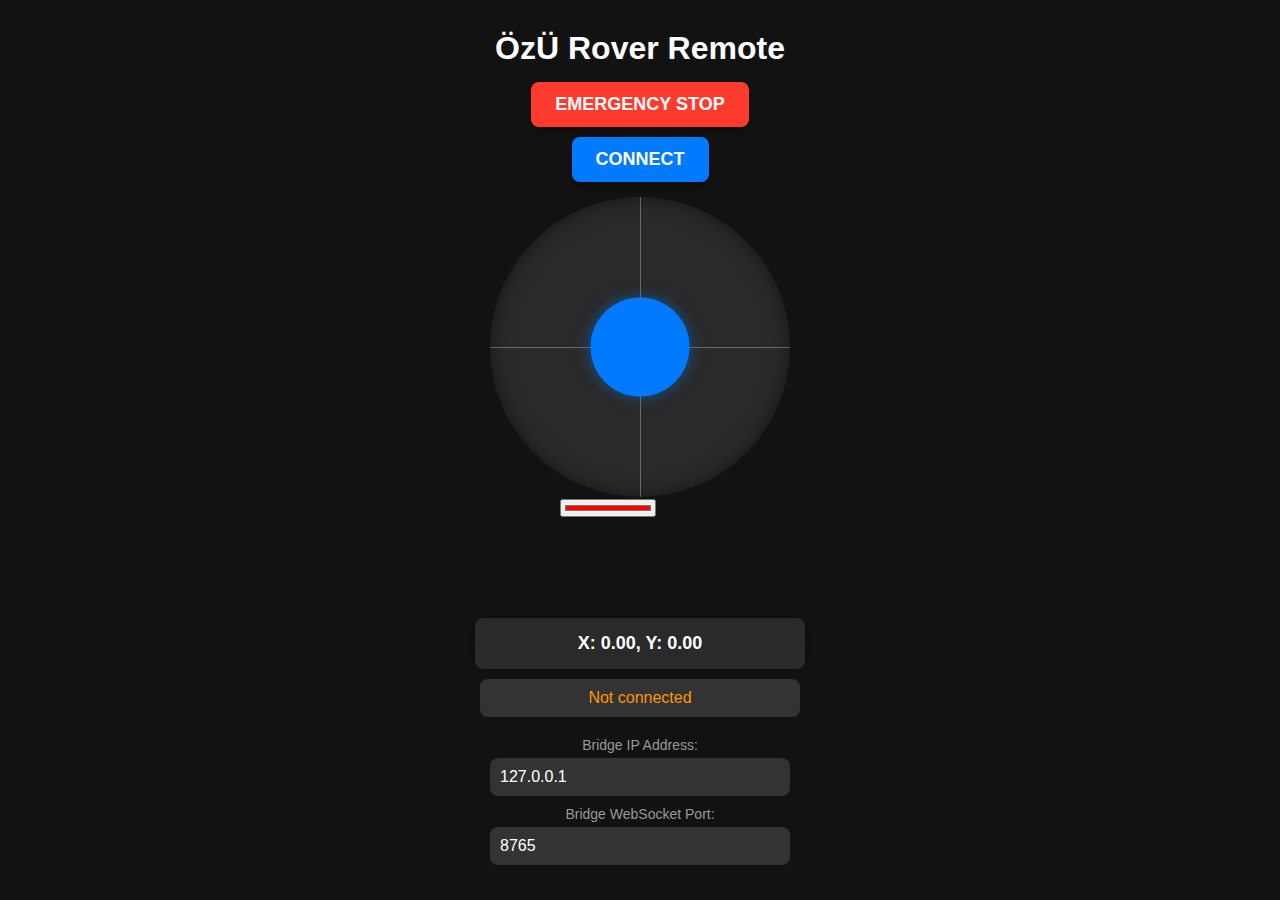
<file: index.html>
<!DOCTYPE html>
<html lang="en">
<head>
    <meta charset="UTF-8">
    <meta name="viewport" content="width=device-width, initial-scale=1.0">
    <title>ÖzÜ Rover Remote</title>
    <style>
        body {
            font-family: Arial, sans-serif;
            display: flex;
            flex-direction: column;
            align-items: center;
            justify-content: space-between;
            height: 100vh;
            margin: 0;
            padding: 20px 0;
            background-color: #121212;
            color: #e0e0e0;
            overflow: hidden;
            box-sizing: border-box;
        }
        .header {
            width: 100%;
            text-align: center;
            margin-top: 0;
            padding-top: 10px;
        }
        h1 {
            color: #ffffff;
            margin: 0 0 15px 0;
        }
        .control-panel {
            display: flex;
            flex-direction: column;
            align-items: center;
            gap: 10px;
            margin-bottom: 15px;
        }
        #emergency-btn {
            background-color: #ff3b30;
            color: white;
            border: none;
            border-radius: 8px;
            padding: 12px 24px;
            font-size: 18px;
            font-weight: bold;
            cursor: pointer;
            box-shadow: 0 4px 6px rgba(0, 0, 0, 0.3);
            transition: all 0.3s ease;
        }
        #emergency-btn:hover {
            background-color: #d9302a;
            transform: scale(1.05);
        }
        #emergency-btn.active {
            background-color: #4cd964;
        }
        #connect-btn {
            background-color: #007aff;
            color: white;
            border: none;
            border-radius: 8px;
            padding: 12px 24px;
            font-size: 18px;
            font-weight: bold;
            cursor: pointer;
            box-shadow: 0 4px 6px rgba(0, 0, 0, 0.3);
            transition: all 0.3s ease;
        }
        #connect-btn:hover {
            background-color: #0066d6;
            transform: scale(1.05);
        }
        #connect-btn.connected {
            background-color: #4cd964;
        }
        #joystick-container 
        {
            position: relative;
            width: 80vw;
            height: 80vw;
            max-width: 300px;
            max-height: 300px;
            background-color: #2a2a2a;
            border-radius: 50%;
            box-shadow: inset 0 0 20px rgba(0, 0, 0, 0.5);
            touch-action: none;
            margin: auto;
            transition: opacity 0.3s ease;
            overflow: hidden;
        }

        #html5colorpicker 
        {
            width: 10em;
            height: 10em;
        }

        #colorpicker-container 
        {
            width: 10em;
            height: 10em;
        }

        #joystick-container.disabled {
            opacity: 0.5;
            pointer-events: none;
            background-color: rgba(255, 59, 48, 0.2);
            box-shadow: inset 0 0 30px rgba(255, 59, 48, 0.3);
        }
        /* Main axes */
        .horizontal-axis {
            position: absolute;
            width: 100%;
            height: 1px;
            background-color: rgba(255, 255, 255, 0.3);
            left: 0;
            top: 50%;
            z-index: 1;
        }
        .vertical-axis {
            position: absolute;
            height: 100%;
            width: 1px;
            background-color: rgba(255, 255, 255, 0.3);
            top: 0;
            left: 50%;
            z-index: 1;
        }
        #joystick-knob {
            position: absolute;
            width: 33%;
            height: 33%;
            background-color: #007aff;
            border-radius: 50%;
            top: 50%;
            left: 50%;
            transform: translate(-50%, -50%);
            cursor: grab;
            box-shadow: 0 0 15px rgba(0, 122, 255, 0.5);
            transition: background-color 0.3s ease, box-shadow 0.3s ease;
            display: flex;
            align-items: center;
            justify-content: center;
            font-weight: bold;
            font-size: 0;
            color: transparent;
            z-index: 10;
        }
        #joystick-knob.emergency {
            background-color: #ff3b30;
            box-shadow: 0 0 20px rgba(255, 59, 48, 0.7);
            font-size: 18px;
            color: white;
        }
        #joystick-knob:active {
            cursor: grabbing;
            background-color: #0066d6;
        }
        #joystick-knob.emergency:active {
            background-color: #ff3b30;
        }
        #output {
            margin-bottom: 10px;
            padding: 15px;
            background-color: #2a2a2a;
            border-radius: 8px;
            box-shadow: 0 0 10px rgba(0, 0, 0, 0.3);
            width: 80vw;
            max-width: 300px;
            text-align: center;
            font-size: 18px;
            font-weight: bold;
            color: #ffffff;
        }
        #connection-status {
            margin-bottom: 20px;
            padding: 10px;
            border-radius: 8px;
            width: 80vw;
            max-width: 300px;
            text-align: center;
            font-size: 16px;
            background-color: #333;
            color: #ff9500;
        }
        #connection-status.connected {
            background-color: rgba(76, 217, 100, 0.2);
            color: #4cd964;
        }
        .footer {
            width: 100%;
            text-align: center;
            margin-bottom: 0;
            display: flex;
            flex-direction: column;
            align-items: center;
        }
        .settings {
            display: flex;
            flex-direction: column;
            gap: 10px;
            margin-bottom: 15px;
            width: 80vw;
            max-width: 300px;
        }
        .settings input {
            padding: 10px;
            border-radius: 8px;
            border: none;
            background-color: #333;
            color: white;
            font-size: 16px;
        }
        .settings label {
            font-size: 14px;
            color: #999;
            margin-bottom: -5px;
        }
    </style>
</head>
<body>
    <div class="header">
        <h1>ÖzÜ Rover Remote</h1>
        <div class="control-panel">
            <button id="emergency-btn">EMERGENCY STOP</button>
            <button id="connect-btn">CONNECT</button>
        </div>
    </div>

    <div id="joystick-container">
        <div class="horizontal-axis"></div>
        <div class="vertical-axis"></div>
        <div id="joystick-knob">STOP</div>
    </div>
    
    <div id="colorpicker-container">
        <input type="color" id="html5colorpicker" onchange="clickColor(0, -1, -1, 5)" value="#ff0000" style="width:60%;height:15%;">
    </div>

    <div class="footer">
        <div id="output">X: 0.00, Y: 0.00</div>
        <div id="connection-status">Not connected</div>
        <div class="settings">
            <label for="ip-address">Bridge IP Address:</label>
            <input type="text" id="ip-address" value="192.168.1.3">
            <label for="port">Bridge WebSocket Port:</label>
            <input type="number" id="port" value="8765">
        </div>
    </div>


    <script>
	document.getElementById('ip-address').value = document.location.host.split(':')[0]
        document.addEventListener('DOMContentLoaded', function() {
            const container = document.getElementById('joystick-container');
            const colorpicker = document.getElementById('html5colorpicker');
            const knob = document.getElementById('joystick-knob');
            const output = document.getElementById('output');
            const emergencyBtn = document.getElementById('emergency-btn');
            const connectBtn = document.getElementById('connect-btn');
            const connectionStatus = document.getElementById('connection-status');
            const ipAddressInput = document.getElementById('ip-address');
            const portInput = document.getElementById('port');

            let isEmergency = false;
            let isDragging = false;
            let currentX = 0;
            let currentY = 0;
            let socket = null;
            let isConnected = false;
            let sendInterval = null;
            let pingInterval = null;
            const DEADZONE_THRESHOLD = 0.1;
            let reconnectAttempts = 0;
            const MAX_RECONNECT_ATTEMPTS = 5;

            // Get container dimensions and center position
            let containerRect = container.getBoundingClientRect();
            let centerX = containerRect.width / 2;
            let centerY = containerRect.height / 2;

            // Maximum distance the joystick can move from center (radius - knob radius)
            let maxDistance = (containerRect.width / 2) - (knob.offsetWidth / 2);

            // Function to apply a deadzone
            function applyDeadzone(value, deadzone) {
                if (Math.abs(value) < deadzone) {
                    return 0.0;
                }
                return value;
            }



            // Connect button functionality
            connectBtn.addEventListener('click', function() {
                if (isConnected) {
                    disconnectFromBridge();
                } else {
                    connectToBridge();
                }
            });

            connectBtn.addEventListener('input', function() {
                
            });

            // Function to connect to the bridge
            function connectToBridge() {
                const ipAddress = ipAddressInput.value;
                const port = portInput.value;
                reconnectAttempts = 0;

                try {
                    // Create WebSocket connection
                    connectionStatus.textContent = `Connecting to bridge at ${ipAddress}:${port}...`;

                    // Use WebSocket protocol (ws:// or wss:// for secure)
                    socket = new WebSocket(`ws://${ipAddress}:${port}`);

                    // Connection opened
                    socket.addEventListener('open', function(event) {
                        isConnected = true;
                        connectionStatus.textContent = `Connected to bridge at ${ipAddress}:${port}`;
                        connectionStatus.classList.add('connected');
                        connectBtn.textContent = 'DISCONNECT';
                        connectBtn.classList.add('connected');

                        // Start sending joystick data
                        startSendingData();
                        
                        // Start ping interval to keep connection alive
                        startPingInterval();
                    });

                    // Listen for messages from the server
                    socket.addEventListener('message', function(event) {
                        try {
                            const response = JSON.parse(event.data);
                            console.log('Message from bridge:', response);
                            
                            // Handle different response types
                            if (response.status === 'connected') {
                                console.log('Connection confirmed by bridge');
                            } else if (response.status === 'sent') {
                                // Data was successfully sent to the rover
                                connectionStatus.textContent = `Sent: Linear=${response.linear.toFixed(2)}, Angular=${response.angular.toFixed(2)}`;
                            } else if (response.status === 'emergency_stop_sent') {
                                connectionStatus.textContent = 'Emergency stop sent to rover';
                            } else if (response.status === 'resume_control_acknowledged') {
                                connectionStatus.textContent = 'Control resumed';
                            } else if (response.status === 'error') {
                                console.error('Error from bridge:', response.message);
                                connectionStatus.textContent = `Error: ${response.message}`;
                            }
                        } catch (error) {
                            console.error('Error parsing bridge response:', error);
                        }
                    });

                    // Connection closed
                    socket.addEventListener('close', function(event) {
                        if (isConnected) {
                            isConnected = false;
                            connectionStatus.textContent = `Connection closed: ${event.reason || 'Unknown reason'}`;
                            connectionStatus.classList.remove('connected');
                            connectBtn.textContent = 'CONNECT';
                            connectBtn.classList.remove('connected');

                            if (sendInterval) {
                                clearInterval(sendInterval);
                                sendInterval = null;
                            }
                            
                            if (pingInterval) {
                                clearInterval(pingInterval);
                                pingInterval = null;
                            }

                            // Try to reconnect if not manually disconnected
                            if (reconnectAttempts < MAX_RECONNECT_ATTEMPTS) {
                                reconnectAttempts++;
                                connectionStatus.textContent = `Connection lost. Reconnecting (${reconnectAttempts}/${MAX_RECONNECT_ATTEMPTS})...`;
                                setTimeout(connectToBridge, 2000); // Try to reconnect after 2 seconds
                            }
                        }
                    });

                    // Connection error
                    socket.addEventListener('error', function(error) {
                        connectionStatus.textContent = `Connection error`;
                        console.error('WebSocket error:', error);
                    });

                } catch (error) {
                    connectionStatus.textContent = `Connection failed: ${error.message}`;
                    console.error('Connection error:', error);
                }
            }

            // Function to disconnect from the bridge
            function disconnectFromBridge() {
                if (sendInterval) {
                    clearInterval(sendInterval);
                    sendInterval = null;
                }
                
                if (pingInterval) {
                    clearInterval(pingInterval);
                    pingInterval = null;
                }

                if (socket) {
                    // Send a clean disconnect message if possible
                    if (socket.readyState === WebSocket.OPEN) {
                        socket.send(JSON.stringify({
                            command: 'disconnect',
                            message: 'User initiated disconnect'
                        }));
                    }

                    // Close the socket
                    socket.close(1000, 'User disconnected');
                    socket = null;
                }

                isConnected = false;
                connectionStatus.textContent = 'Disconnected';
                connectionStatus.classList.remove('connected');
                connectBtn.textContent = 'CONNECT';
                connectBtn.classList.remove('connected');
                reconnectAttempts = 0;
            }
            
            // Function to start ping interval to keep connection alive
            function startPingInterval() {
                if (pingInterval) {
                    clearInterval(pingInterval);
                }
                
                pingInterval = setInterval(() => {
                    if (isConnected && socket && socket.readyState === WebSocket.OPEN) {
                        // Send ping
                        socket.send(JSON.stringify({
                            command: 'ping',
                            timestamp: Date.now()
                        }));
                    }
                }, 30000); // Ping every 30 seconds
            }

            // Function to start sending joystick data
            function startSendingData() {
                if (sendInterval) {
                    clearInterval(sendInterval);
                }

                sendInterval = setInterval(() => {
                    if (isConnected && !isEmergency && socket && socket.readyState === WebSocket.OPEN) {

                        // Apply deadzone to joystick values
                        currentX = navigator.getGamepads()[0].axes[0]
                        currentY = -1*navigator.getGamepads()[0].axes[1]

                        const linearVelocity = applyDeadzone(currentY, DEADZONE_THRESHOLD);
                        const angularVelocity = applyDeadzone(currentX, DEADZONE_THRESHOLD);

                        // Create data object to send
                        const data = {
                            linear: linearVelocity,
                            angular: angularVelocity,
                            rgb: colorpicker.value,
                            timestamp: Date.now()
                        };

                        // Send data as JSON
                        socket.send(JSON.stringify(data));
                    } else if (isEmergency && socket && socket.readyState === WebSocket.OPEN) {
                        // Send emergency stop command
                        socket.send(JSON.stringify({
                            command: 'emergency_stop',
                            timestamp: Date.now()
                        }));
                    }
                }, 100); // Send data every 100ms (10Hz)
            }

            // Emergency button functionality
            emergencyBtn.addEventListener('click', function() {
                isEmergency = !isEmergency;

                if (isEmergency) {
                    container.classList.add('disabled');
                    knob.classList.add('emergency');
                    emergencyBtn.textContent = 'RESUME CONTROL';
                    emergencyBtn.classList.add('active');
                    resetJoystickPosition();

                    // Send emergency stop command
                    if (isConnected && socket && socket.readyState === WebSocket.OPEN) {
                        socket.send(JSON.stringify({
                            command: 'emergency_stop',
                            timestamp: Date.now()
                        }));
                        connectionStatus.textContent = 'Emergency stop command sent';
                    }
                } else {
                    container.classList.remove('disabled');
                    knob.classList.remove('emergency');
                    emergencyBtn.textContent = 'EMERGENCY STOP';
                    emergencyBtn.classList.remove('active');

                    // Send resume command
                    if (isConnected && socket && socket.readyState === WebSocket.OPEN) {
                        socket.send(JSON.stringify({
                            command: 'resume_control',
                            timestamp: Date.now()
                        }));
                        connectionStatus.textContent = 'Control resumed';
                    }
                }
            });

            // Function to update dimensions on resize
            function updateDimensions() {
                containerRect = container.getBoundingClientRect();
                centerX = containerRect.width / 2;
                centerY = containerRect.height / 2;
                maxDistance = (containerRect.width / 2) - (knob.offsetWidth / 2);
            }

            // Update dimensions on window resize
            window.addEventListener('resize', updateDimensions);

            // Function to update joystick position
            function updateJoystickPosition(clientX, clientY) {
                if (isEmergency) return;

                // Calculate position relative to container center
                const containerRect = container.getBoundingClientRect();
                let deltaX = clientX - containerRect.left - centerX;
                let deltaY = clientY - containerRect.top - centerY;

                // Calculate distance from center
                const distance = Math.sqrt(deltaX * deltaX + deltaY * deltaY);

                // If distance is greater than max, normalize
                if (distance > maxDistance) {
                    const angle = Math.atan2(deltaY, deltaX);
                    deltaX = Math.cos(angle) * maxDistance;
                    deltaY = Math.sin(angle) * maxDistance;
                }

                // Update knob position
                knob.style.transform = `translate(calc(-50% + ${deltaX}px), calc(-50% + ${deltaY}px))`;

                // Calculate normalized values (-1 to 1)
                //currentX = parseFloat((deltaX / maxDistance).toFixed(2));
                //currentY = parseFloat((-deltaY / maxDistance).toFixed(2)); // Invert Y axis to match the C++ code

                // Update output display
                output.textContent = `X: ${currentX.toFixed(2)}, Y: ${currentY.toFixed(2)}`;
            }

            // Function to reset joystick position
            function resetJoystickPosition() {
                knob.style.transform = 'translate(-50%, -50%)';
                currentX = 0;
                currentY = 0;
                output.textContent = 'X: 0.00, Y: 0.00';
            }

            // Mouse event handlers
            container.addEventListener('mousedown', function(e) {
                if (isEmergency) return;
                isDragging = true;
                updateJoystickPosition(e.clientX, e.clientY);
            });

            document.addEventListener('mousemove', function(e) {
                if (isDragging && !isEmergency) {
                    updateJoystickPosition(e.clientX, e.clientY);
                }
            });

            document.addEventListener('mouseup', function() {
                if (isDragging) {
                    isDragging = false;
                    resetJoystickPosition();
                }
            });

            // Touch event handlers
            container.addEventListener('touchstart', function(e) {
                if (isEmergency) return;
                isDragging = true;
                updateJoystickPosition(e.touches[0].clientX, e.touches[0].clientY);
                e.preventDefault(); // Prevent scrolling
            });

            document.addEventListener('touchmove', function(e) {
                if (isDragging && !isEmergency) {
                    updateJoystickPosition(e.touches[0].clientX, e.touches[0].clientY);
                    e.preventDefault(); // Prevent scrolling
                }
            });

            document.addEventListener('touchend', function() {
                if (isDragging) {
                    isDragging = false;
                    resetJoystickPosition();
                }
            });

            // Handle page visibility changes to prevent sending data when tab is not active
            document.addEventListener('visibilitychange', function() {
                if (document.hidden && isDragging) {
                    isDragging = false;
                    resetJoystickPosition();
                }
            });

            // Handle page unload to clean up connection
            window.addEventListener('beforeunload', function() {
                if (isConnected && socket) {
                    socket.close(1000, 'Page unloaded');
                }
            });

            // Initialize dimensions
            updateDimensions();
        });
    </script>
</body>
</html>
</file>
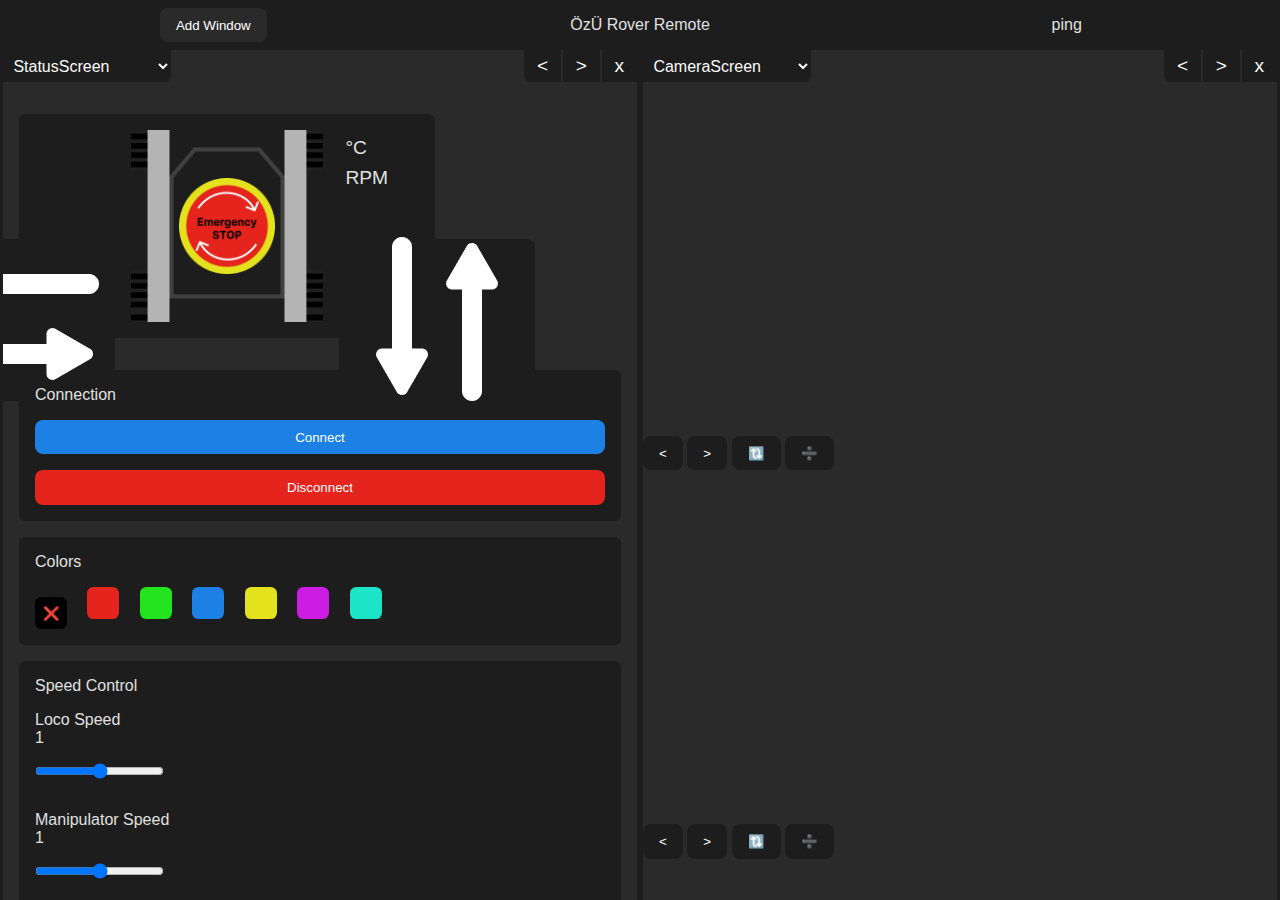
<file: src/www/index.html>
<!DOCTYPE html>
<html lang="en">

<head>
  <meta charset="UTF-8">
  <meta name="viewport" content="width=device-width, initial-scale=1.0">
  <title>ÖzÜ Rover Remote</title>
  <link rel="stylesheet" href="style.css">
</head>

<body>
  <div id="TopBar">
    <div class="TopBarDivClass">
      <button onclick="AddWindow()" style="background-color: var(--color2);" class="ButtonClass">Add Window</button>
    </div>
    <div class="TopBarDivClass">
      <span>ÖzÜ Rover Remote</span>
    </div>
    <div class="TopBarDivClass">
      <span>ping</span>
    </div>

  </div>
  <div id="WindowsDiv">
    
  </div>

  <div style="display: none;" id="Screens">
    <div id="MobileScreen">
      <button onclick="ChangeUIMode()" id="DesktopMobileButton" class="ButtonClass">Desktop</button>
      <div class="header">

        <div class="control-panel">
          <button id="emergency-btn">EMERGENCY STOP</button>
          <button id="connect-btn">CONNECT</button>
        </div>
      </div>
      <div id="joystick-container">
        <div class="horizontal-axis"></div>
        <div class="vertical-axis"></div>
        <div id="joystick-knob">STOP</div>
      </div>

      <div id="colorpicker-container">
        <input type="text" id="html5colorpicker" onchange="clickColor(0, -1, -1, 5)" value=""
          style="width:60%;height:15%;">
        <input type="text" id="html5armcom" onchange="clickColor(0, -1, -1, 5)" value="" style="width:60%;height:15%;">
        <input type="text" id="motorparam" onchange="clickColor(0, -1, -1, 5)" value="" style="width:60%;height:15%;">
      </div>
      <input type="checkbox" id='kolkontrol'></input>
      <div class="footer">
        <div id="output">X: 0.00, Y: 0.00</div>
        <div id="connection-status">Not connected</div>
        <div class="settings">
          <label for="ip-address">Bridge IP Address:</label>
          <input type="text" id="ip-address" value="192.168.1.3">
          <label for="port">Bridge WebSocket Port:</label>
          <input type="number" id="port" value="8765">
        </div>
      </div>
    </div>
  </div>


  <script src="script.js"></script>
</body>

</html>
</file>
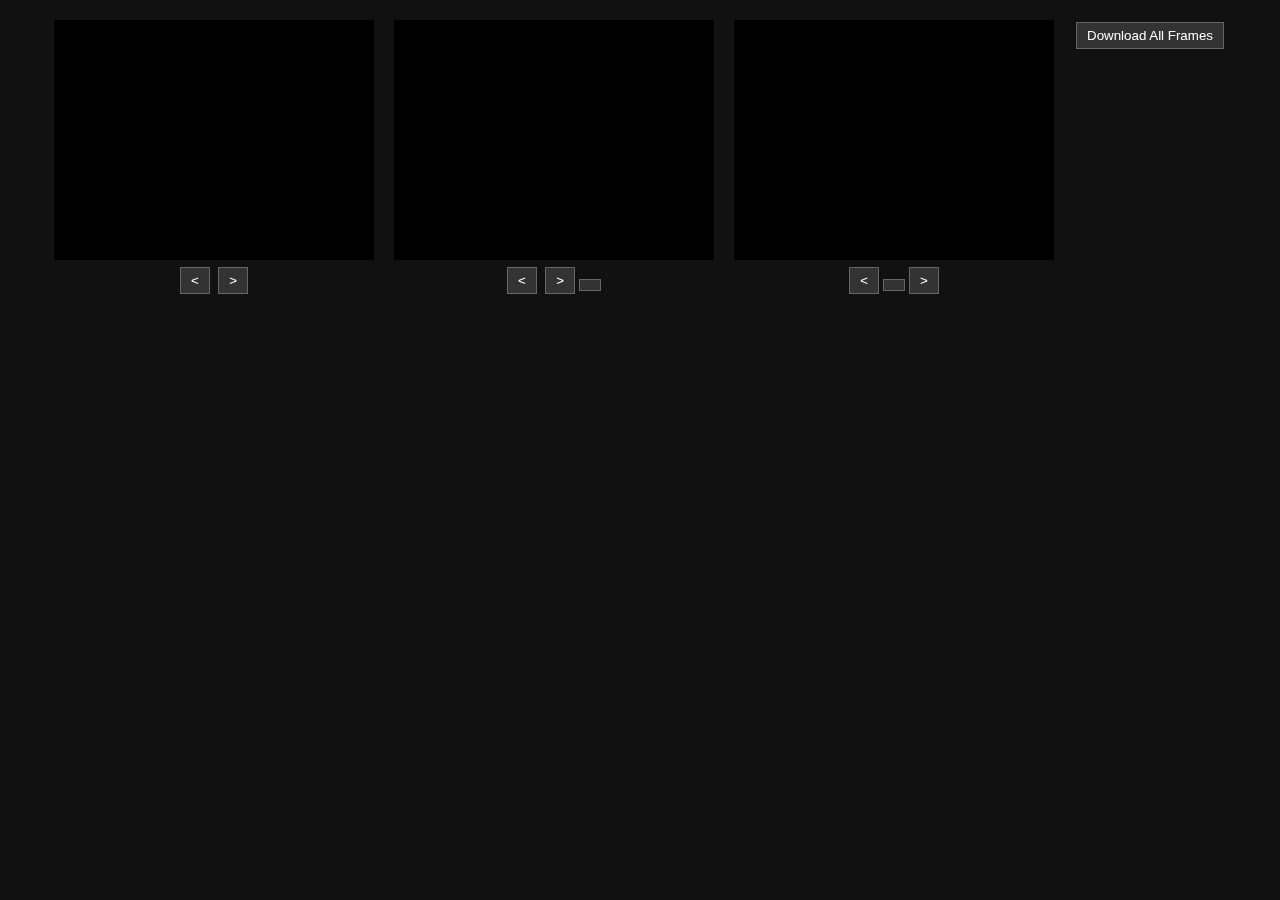
<file: src/www/view-stream.html>
<!DOCTYPE html>
<html>
<head>
  <title>Linux webcam server</title>
  <style type="text/css">
    html, body {
      background-color: #111;
      color: white;
      text-align: center;
      margin: 0;
      padding: 0;
      font-family: sans-serif;
    }

    .container {
      display: flex;
      flex-direction: row; /* <-- HORIZONTAL layout */
      justify-content: center;
      align-items: flex-start;
      gap: 20px;
      padding: 20px;
    }

    .video-block {
      display: flex;
      flex-direction: column;
      align-items: center;
    }

    .vid {
      width: 320px;
      height: 240px;
      background: #000;
    }

    .controls {
      margin-top: 5px;
    }

    button {
      margin: 2px;
      padding: 5px 10px;
      background: #333;
      color: white;
      border: 1px solid #666;
      cursor: pointer;
    }

    button:hover {
      background: #555;
    }
  </style>
</head>
<body>

  <div class="container" id="video-container">

    <div class="video-block">
      <canvas class="vid" id="video-canvas" crossorigin="anonymous"></canvas>
      <div class="controls">
        <button onclick="moveLeft(this)"><</button>
        <button onclick="moveRight(this)">></button>
      </div>
    </div>

    <div class="video-block">
      <canvas class="vid" id="video-canvas2" crossorigin="anonymous"></canvas>
      <div class="controls">
        <button onclick="moveLeft(this)"><</button>
        <button onclick="moveRight(this)">><button>
      </div>
    </div>

    <div class="video-block">
      <canvas class="vid" id="video-canvas3" crossorigin="anonymous"></canvas>
      <div class="controls">
        <button onclick="moveLeft(this)"><<button>
        <button onclick="moveRight(this)">></button>
      </div>
    </div>
	<button onclick="downloadAllCanvases()">Download All Frames</button>
  </div>

  <script type="text/javascript" src="jsmpeg.min.js"></script>
  <script type="text/javascript">
    var canvas = document.getElementById('video-canvas');
    var url = 'ws://' + document.location.hostname + ':8082/';
    var player = new JSMpeg.Player(url, { canvas: canvas });

    var canvas2 = document.getElementById('video-canvas2');
    var url2 = 'ws://' + document.location.hostname + ':8084/';
    var player2 = new JSMpeg.Player(url2, { canvas: canvas2 });

    var canvas3 = document.getElementById('video-canvas3');
    var url3 = 'ws://' + document.location.hostname + ':8086/';
    var player3 = new JSMpeg.Player(url3, { canvas: canvas3 });

    function moveLeft(button) {
      const block = button.closest('.video-block');
      const prev = block.previousElementSibling;
      if (prev) {
        block.parentNode.insertBefore(block, prev);
      }
    }

    function moveRight(button) {
      const block = button.closest('.video-block');
      const next = block.nextElementSibling;
      if (next) {
        block.parentNode.insertBefore(next, block);
      }
    }

    function downloadCanvas(canvas, filename) {
    const image = canvas.toDataURL("image/png");
    const a = document.createElement("a");
    a.href = image;
    a.download = filename;
    a.click();
}

function downloadAllCanvases() {
    const canvas1 = document.getElementById("video-canvas");
    const canvas2 = document.getElementById("video-canvas2");
    const canvas3 = document.getElementById("video-canvas3");

    if (canvas1) downloadCanvas(canvas1, "frame1.png");
    if (canvas2) downloadCanvas(canvas2, "frame2.png");
    if (canvas3) downloadCanvas(canvas3, "frame3.png");
}
  </script>

</body>
</html>
</file>
<file: src/www/style.css>
:root{
  --color1: #1d1d1d;
  --color2: #2a2a2a;
  --color3: #393b3d;
  --color-blue: #1d80e4;
  --color-red: #e4241d;
  --color-green: #24e41d;
  --color-yellow: #e4e11d;
  --color-pink: #cd1de4;
  --color-cyan: #1de4c9;
  --font-color: rgb(250, 250, 250);
}

body {
  font-family: Arial, sans-serif;
  display: flex;
  flex-direction: column;
  align-items: center;
  justify-content: space-between;
  height: 100vh;
  margin: 0;
  background-color: #1d1d1d;
  color: #e0e0e0;
  overflow: hidden;
  box-sizing: border-box;
}

.ButtonClass{
  background-color: var(--color1);
  border: none;
  padding: 0.6rem 1rem;
  color: white;
  border-radius: 0.5rem;
  cursor: pointer;
  transition-duration: 50ms;
}
.ButtonClass:active{
  transform: scale(0.9);
}

.SelectBoxClass{
  background-color: var(--color1);
  color: var(--font-color);
  padding: 0.4rem;
  border: none;
  border-radius: 0.4rem;
  font-size: 1rem;
}

#TopBar{
  display: flex;
  justify-content: space-evenly;
  align-items: center;
  width: 100vw;
  padding: 0.5rem;
}

.TopBarDivClass{
  width: 100%;
  height: 100%;
  display: flex;
  justify-content: center;
  align-items: center;
}

#WindowCountSelectBox{

}

#WindowsDiv{
  width: 100vw;
  height: 100vh;
  overflow: auto;
  background-color: var(--color1);
  display: flex;
  justify-content: center;
}

.WindowClass{
  background-color: var(--color2);
  height: 100%;
  border-right: 0.2rem solid var(--color1);
  border-left: 0.2rem solid var(--color1);
  border-radius: 0.5rem;
  position: relative;
  resize: horizontal;
  overflow: auto;
  transition-duration: 150ms;
  padding-top: 2rem;
}
.WindowTopClass{
  position: absolute;
  left: 0;
  top: 0;
  right: 0;
  height: 2rem;
  display: flex;
  justify-content: space-between;
}

.WindowControlDiv{
  display: flex;
  justify-content: center;
  align-items: center;
  border-radius: 0 0 0 0.4rem;
  background-color: var(--color1);
}
.WindowControlButtonClass{
  background-color: transparent;
  color: var(--font-color);
  border: none;
  border-right: solid 2px var(--color2);
  font-size: 1.2rem;
  cursor: pointer;
  padding: 0.8rem;
  margin: 0;
}
.WindowControlButtonClass:hover{
  background-color: var(--color2);
}

.WindowSelectBox{
  border-radius: 0 0 0.4rem 0;
}

#LatencySpan::after{
  content: "ms";
}

/* #region Mobile Screen */
#MobileScreen{
  margin-top: 2rem;
}

.header {
  width: 100%;
  text-align: center;
  margin-top: 0;
  padding-top: 10px;
}

h1 {
  color: #ffffff;
  margin: 0 0 15px 0;
}

.control-panel {
  display: flex;
  flex-direction: column;
  align-items: center;
  gap: 10px;
  margin-bottom: 15px;
}

#emergency-btn {
  background-color: #ff3b30;
  color: white;
  border: none;
  border-radius: 8px;
  padding: 12px 24px;
  font-size: 18px;
  font-weight: bold;
  cursor: pointer;
  box-shadow: 0 4px 6px rgba(0, 0, 0, 0.3);
  transition: all 0.3s ease;
}

#emergency-btn:hover {
  background-color: #d9302a;
  transform: scale(1.05);
}

#emergency-btn.active {
  background-color: #4cd964;
}

#connect-btn {
  background-color: #007aff;
  color: white;
  border: none;
  border-radius: 8px;
  padding: 12px 24px;
  font-size: 18px;
  font-weight: bold;
  cursor: pointer;
  box-shadow: 0 4px 6px rgba(0, 0, 0, 0.3);
  transition: all 0.3s ease;
}

#connect-btn:hover {
  background-color: #0066d6;
  transform: scale(1.05);
}

#connect-btn.connected {
  background-color: #4cd964;
}

#joystick-container {
  position: relative;
  aspect-ratio: 1;
  height: 80vw;
  max-width: 300px;
  max-height: 300px;
  background-color: #2a2a2a;
  border-radius: 50%;
  box-shadow: inset 0 0 20px rgba(0, 0, 0, 0.5);
  touch-action: none;
  margin: auto;
  transition: opacity 0.3s ease;
  overflow: hidden;
}

#html5colorpicker {
  width: 10em;
  height: 10em;
}

#armcom-container {
  width: 10em;
  height: 10em;
}

#colorpicker-container {
  width: 10em;
  height: 10em;
}

#joystick-container.disabled {
  opacity: 0.5;
  pointer-events: none;
  background-color: rgba(255, 59, 48, 0.2);
  box-shadow: inset 0 0 30px rgba(255, 59, 48, 0.3);
}

/* Main axes */
.horizontal-axis {
  position: absolute;
  width: 100%;
  height: 1px;
  background-color: rgba(255, 255, 255, 0.3);
  left: 0;
  top: 50%;
  z-index: 1;
}

.vertical-axis {
  position: absolute;
  height: 100%;
  width: 1px;
  background-color: rgba(255, 255, 255, 0.3);
  top: 0;
  left: 50%;
  z-index: 1;
}

#joystick-knob {
  position: absolute;
  width: 33%;
  height: 33%;
  background-color: #007aff;
  border-radius: 50%;
  top: 50%;
  left: 50%;
  transform: translate(-50%, -50%);
  cursor: grab;
  box-shadow: 0 0 15px rgba(0, 122, 255, 0.5);
  transition: background-color 0.3s ease, box-shadow 0.3s ease;
  display: flex;
  align-items: center;
  justify-content: center;
  font-weight: bold;
  font-size: 0;
  color: transparent;
  z-index: 10;
}

#joystick-knob.emergency {
  background-color: #ff3b30;
  box-shadow: 0 0 20px rgba(255, 59, 48, 0.7);
  font-size: 18px;
  color: white;
}

#joystick-knob:active {
  cursor: grabbing;
  background-color: #0066d6;
}

#joystick-knob.emergency:active {
  background-color: #ff3b30;
}

#output {
  margin-bottom: 10px;
  padding: 15px;
  background-color: #2a2a2a;
  border-radius: 8px;
  box-shadow: 0 0 10px rgba(0, 0, 0, 0.3);
  width: 80vw;
  max-width: 300px;
  text-align: center;
  font-size: 18px;
  font-weight: bold;
  color: #ffffff;
}

#ConnectionStatus {
  padding: 0.5rem 1rem;
  border-radius: 8px;
  max-width: 300px;
  text-align: center;
  font-size: 1rem;
  background-color: #333;
  color: #ff9500;
}

#ConnectionStatus.connected {
  background-color: rgba(76, 217, 100, 0.2);
  color: #4cd964;
}

.footer {
  width: 100%;
  text-align: center;
  margin-bottom: 0;
  display: flex;
  flex-direction: column;
  align-items: center;
}

.settings {
  display: flex;
  flex-direction: column;
  gap: 10px;
  margin-bottom: 15px;
  width: 80vw;
  max-width: 300px;
}

.settings input {
  padding: 10px;
  border-radius: 8px;
  border: none;
  background-color: #333;
  color: white;
  font-size: 16px;
}

.settings label {
  font-size: 14px;
  color: #999;
  margin-bottom: -5px;
}

/* #endregion */

/* #region Controller Screen */
#ControllerScreen{
  display: initial;
}

#PlayerNumber{
  font-size: 1.6rem;
  padding: 0.5rem 1rem;
  background-color: var(--color1);
  border-radius: 0.4rem;
  margin-top: 1rem;
  width: fit-content;
  cursor: pointer;
}

.ControlButtonActiveClass{
  background-color: var(--color-red);
}
/* #endregion */

/* #region Manipulator Screen */
#ManipulatorScreen{
  position: relative;
  width: calc(100% - 2rem);
}
#ManipulatorContainer{
  display: flex;
  background-color: var(--color1);
  border-radius: 0.4rem;
  margin: 1rem;
  justify-content: center;
  align-content: center;

  width: calc(100% - 4rem);
  height: 800px;
  padding: 2rem;
}
.ManipulatorDOFClass {
  position: relative;
  /* background-color: var(--color-blue); */
  width: 0;
  height: 0;
  transform-origin: 0% 50%;
}
.joint-circle {
  position: absolute;
  width: 30px;
  aspect-ratio: 1;
  background: var(--color-blue);
  border-radius: 50%;
  transform: translate(-10px, -8px);
  z-index: 1;
  border: 2px solid var(--color3);
}
.ManipulatorLinkClass {
  position: absolute;
  top: 0;
  left: 0;
  height: 16px;
  background-color: var(--color3);
  transform-origin: 0% 50%;
}

/* #endregion */

/* #region Status Screen */
.RoverStatusSectionClass{
  margin-top: 1rem;
  background-color: var(--color1);
  border-radius: 0.4rem;
  padding: 1rem;
}
.LedButtonClass{
  height: 2rem;
  aspect-ratio: 1;
  border-radius: 0.4rem;
  margin: 1rem 1rem 0 0;
  border: var(--font-color);
  cursor: pointer;
  transition-duration: 50ms;
}
.LedButtonClass:active{
  transform: scale(0.9);
  opacity: 0.5;
}
#ConnectionDiv{
  position: absolute;
  width: 6rem;
  display: flex;
  flex-direction: column;
  top: 8rem;
}
#StatusScreen{
  padding: 1rem;
}
#LocoStatusDiv{
  display: flex;
  justify-content: center;
  height: 12rem;
  width: 24rem;
  margin-top: 1rem;
}
#RoverStatusImg{
  height: 12rem;
  aspect-ratio: 1;
  position: relative;
  background-image: url('./icons/RoverStatus.png');
  background-size: contain;
  display: flex;
  justify-content: center;
  align-items: center;
}
#EmergencyButton{
  cursor: pointer;
  transition-duration: 50ms;
  transform: scale(1.2);
}
#EmergencyButton:active{
  transform: scale(1.1);
}
#ConnectionStatusDiv{
  margin-top: 2rem;
  background-color: var(--color1);
  border-radius: 0.4rem;
  padding: 1rem;
  display: flex;
  flex-direction: column;
}
.LocoStatusDivClass{
  display: flex;
  align-items: start;
  flex-direction: column;
  /* background-color: var(--color1);   */
  width: 100%;
  height: 50%;
  border-radius: 0.4rem;
  padding: 0.4rem;
}
.LocoStatusSpanClass{
  font-size: 1.2rem;
}
.LocoStatusTempratureSpanClass{
  
}
.LocoStatusTempratureSpanClass::after{
  content: " °C";
}
.LocoStatusSpeedSpanClass{
  margin-top: 0.5rem;
  margin-bottom: 1rem;
}
.LocoStatusSpeedSpanClass::after{
  content: " RPM";
}
/* #endregion */

/* #region Scrollbar */
/* width */
::-webkit-scrollbar {
  width: 5px;
  height: 5px;
}

/* Track */
::-webkit-scrollbar-track {
  background: transparent;
}

/* Handle */
::-webkit-scrollbar-thumb {
  background: var(--color3);
  border-radius: 0.5rem;
}

/* Handle on hover */
::-webkit-scrollbar-thumb:hover {
  background: var(--color3);
}
/* #endregion */
</file>
